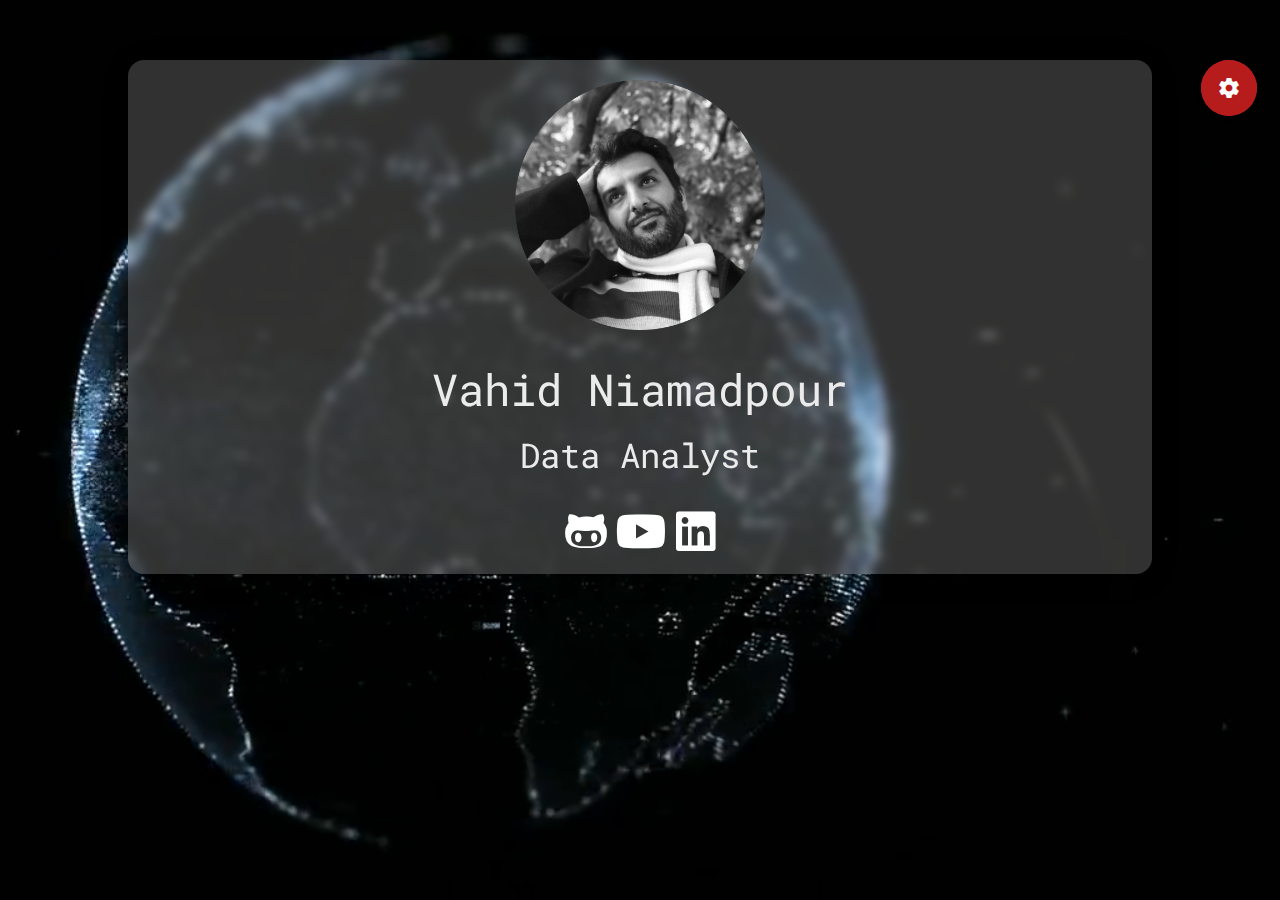
<file: index.html>
<!DOCTYPE html>
<html lang="en">
  <head>
    <meta charset="UTF-8" />
    <meta http-equiv="X-UA-Compatible" content="IE=edge" />
    <meta name="viewport" content="width=device-width, initial-scale=1.0" />
    <!-- Compiled and minified CSS -->
    <link
      rel="stylesheet"
      href="https://cdnjs.cloudflare.com/ajax/libs/font-awesome/6.0.0/css/all.min.css"
      integrity="sha512-9usAa10IRO0HhonpyAIVpjrylPvoDwiPUiKdWk5t3PyolY1cOd4DSE0Ga+ri4AuTroPR5aQvXU9xC6qOPnzFeg=="
      crossorigin="anonymous"
      referrerpolicy="no-referrer"
    />
    <link
      href="https://fonts.googleapis.com/icon?family=Material+Icons"
      rel="stylesheet"
    />

    <link
      rel="stylesheet"
      href="https://cdnjs.cloudflare.com/ajax/libs/materialize/1.0.0/css/materialize.min.css"
    />
    <link rel="stylesheet" href="style.css" />

    <title>Document</title>
  </head>
  <body>
    <!-- <div class="behind">
      <img src="1.jpg" alt="" />
    </div> -->
    <!-- The menu on the right -->
    <div class="fixed-action-btn settings">
      <a class="btn-floating pulse btn-large red darken-4">
        <i class="large material-icons">settings</i>
      </a>
      <ul>
        <li>
          <a
            href="contact.html"
            class="btn-floating white tooltipped"
            data-position="left"
            data-tooltip="Projects"
            ><i class="material-icons red-text text-darken-4"
              >insert_chart</i
            ></a
          >
        </li>
        <li>
          <a
            href="contact.html"
            class="btn-floating red darken-4 tooltipped"
            data-position="left"
            data-tooltip="Contact"
            ><i class="material-icons white-text">contact_mail</i></a
          >
        </li>
      </ul>
    </div>
    
    <!-- The video Background -->
     <video autoplay muted loop id="myVideo">
      <source src="bg.mp4" type="video/mp4" />
    </video> 

    <!-- The main card in the middle -->
    
    <div class="middle">
      <div class="info">
        <img class="responsive-img" src="me.png" width="250rem" />
        <h3>Vahid Niamadpour</h3>
        <h4>Data Analyst</h4>
        <br />
        <div class="icons">
          <a href="https://github.com/Vidito"
            ><i class="fa-brands fa-github-alt fa-3x github"></i
          ></a>

          <a href="https://www.youtube.com/channel/UC_aDkEvLjl4-ZUdqxauAHng"
            ><i class="fa-brands fa-youtube fa-3x youtube"></i
          ></a>
          <a href="https://www.linkedin.com/in/vahid-niamadpour-a3ba1a205/">
            <i class="fa-brands fa-linkedin fa-3x linkedin"></i
          ></a>
        </div>
      </div>
    </div>
    <!-- Compiled and minified JavaScript -->
    <script src="https://cdnjs.cloudflare.com/ajax/libs/materialize/1.0.0/js/materialize.min.js"></script>
    <script>
      M.AutoInit();

      document.addEventListener("DOMContentLoaded", function () {
        var elems = document.querySelectorAll(".fixed-action-btn");
        var instances = M.FloatingActionButton.init(elems, {
          direction: "bottom",
          hoverEnabled: false,
        });
      });
      document.addEventListener("DOMContentLoaded", function () {
        var elems = document.querySelectorAll(".tooltipped");
        var instances = M.Tooltip.init(elems, options);
      });
    </script>
  </body>
</html>
</file>
<file: style.css>
@import url("https://fonts.googleapis.com/css2?family=Roboto+Mono:wght@500&display=swap");

*,
body {
  font-family: "Roboto Mono", monospace;
  box-sizing: border-box;
  margin: 0;
  padding: 0;
  color: white;
}
body {
  background-image: url(1.jpg);
  background-repeat: no-repeat;
  background-size: cover;
}
h3,
h4 {
  color: #ebebeb;
}

#myVideo {
  position: fixed;
  right: 0;
  bottom: 0;
  min-width: 100%;
  min-height: 100%;
}
@media only screen and (max-width: 600px) {
  #myVideo {
    display: none;
  }
}
.settings {
  position: absolute;
  top: 4rem;
}
.middle {
  display: flex;
  justify-content: center;
  padding: 4rem 0;
}
.info,
.form {
  background: rgba(248, 245, 245, 0.2);
  border-radius: 16px;
  box-shadow: 0 4px 30px rgba(0, 0, 0, 0.1);
  backdrop-filter: blur(5px);
  -webkit-backdrop-filter: blur(5px);
  width: 80%;
  padding: 20px;
  text-align: center;
}
.info img {
  filter: grayscale(100%);
  transition: 0.3s;
}
.info img:hover {
  filter: grayscale(0);
}

.icons {
  position: relative;
}
.github {
  position: relative;
  animation-name: github;
  animation-duration: 3s;
  animation-timing-function: ease-in;
}
.github:hover {
  color: rgb(19, 17, 17);
}
@keyframes github {
  0% {
    bottom: 170px;
    left: -170px;
  }
  50% {
    bottom: 0;
  }
  100% {
    left: 0;
  }
}
.linkedin {
  position: relative;
  animation-name: linkedin;
  animation-duration: 3s;
  animation-timing-function: ease-in;
}
@keyframes linkedin {
  0% {
    bottom: 170px;
    left: 170px;
  }
  50% {
    bottom: 0;
  }
  100% {
    left: 0;
  }
}
.linkedin:hover {
  color: rgb(83, 83, 212);
}
.youtube:hover {
  color: rgb(224, 20, 20);
}
/* Contact Page */
.form {
  text-align: left;
  padding: 5rem 2rem;
  display: flex;
  justify-content: space-between;
  align-items: center;
  line-height: 4;
}
@media only screen and (max-width: 600px) {
  .form {
    flex-direction: column;
  }
}

/* Coming soooooooooooooooooon */

.projects {
  height: 100vh;
}

.sign {
  position: absolute;
  display: flex;
  justify-content: center;
  align-items: center;
  width: 50%;
  height: 50%;
  background-image: radial-gradient(
    ellipse 50% 35% at 50% 50%,
    #6b1839,
    transparent
  );
  transform: translate(-50%, -50%);
  letter-spacing: 2;
  left: 50%;
  top: 50%;
  font-family: "Clip";
  text-transform: uppercase;
  font-size: 6em;
  color: #ffe6ff;
  text-shadow: 0 0 0.6rem #ffe6ff, 0 0 1.5rem #ff65bd,
    -0.2rem 0.1rem 1rem #ff65bd, 0.2rem 0.1rem 1rem #ff65bd,
    0 -0.5rem 2rem #ff2483, 0 0.5rem 3rem #ff2483;
  animation: shine 2s forwards, flicker 3s infinite;
}
@media only screen and (max-width: 600px) {
  .sign {
    font-size: 2em;
    left: 50%;
    top: 50%;
  }
}

@keyframes blink {
  0%,
  22%,
  36%,
  75% {
    color: #ffe6ff;
    text-shadow: 0 0 0.6rem #ffe6ff, 0 0 1.5rem #ff65bd,
      -0.2rem 0.1rem 1rem #ff65bd, 0.2rem 0.1rem 1rem #ff65bd,
      0 -0.5rem 2rem #ff2483, 0 0.5rem 3rem #ff2483;
  }
  28%,
  33% {
    color: #ff65bd;
    text-shadow: none;
  }
  82%,
  97% {
    color: #ff2483;
    text-shadow: none;
  }
}

.flicker {
  animation: shine 2s forwards, blink 3s 2s infinite;
}

.fast-flicker {
  animation: shine 2s forwards, blink 10s 1s infinite;
}

@keyframes shine {
  0% {
    color: #6b1839;
    text-shadow: none;
  }
  100% {
    color: #ffe6ff;
    text-shadow: 0 0 0.6rem #ffe6ff, 0 0 1.5rem #ff65bd,
      -0.2rem 0.1rem 1rem #ff65bd, 0.2rem 0.1rem 1rem #ff65bd,
      0 -0.5rem 2rem #ff2483, 0 0.5rem 3rem #ff2483;
  }
}

@keyframes flicker {
  from {
    opacity: 1;
  }

  4% {
    opacity: 0.9;
  }

  6% {
    opacity: 0.85;
  }

  8% {
    opacity: 0.95;
  }

  10% {
    opacity: 0.9;
  }

  11% {
    opacity: 0.922;
  }

  12% {
    opacity: 0.9;
  }

  14% {
    opacity: 0.95;
  }

  16% {
    opacity: 0.98;
  }

  17% {
    opacity: 0.9;
  }

  19% {
    opacity: 0.93;
  }

  20% {
    opacity: 0.99;
  }

  24% {
    opacity: 1;
  }

  26% {
    opacity: 0.94;
  }

  28% {
    opacity: 0.98;
  }

  37% {
    opacity: 0.93;
  }

  38% {
    opacity: 0.5;
  }

  39% {
    opacity: 0.96;
  }

  42% {
    opacity: 1;
  }

  44% {
    opacity: 0.97;
  }

  46% {
    opacity: 0.94;
  }

  56% {
    opacity: 0.9;
  }

  58% {
    opacity: 0.9;
  }

  60% {
    opacity: 0.99;
  }

  68% {
    opacity: 1;
  }

  70% {
    opacity: 0.9;
  }

  72% {
    opacity: 0.95;
  }

  93% {
    opacity: 0.93;
  }

  95% {
    opacity: 0.95;
  }

  97% {
    opacity: 0.93;
  }

  to {
    opacity: 1;
  }
}
</file>
